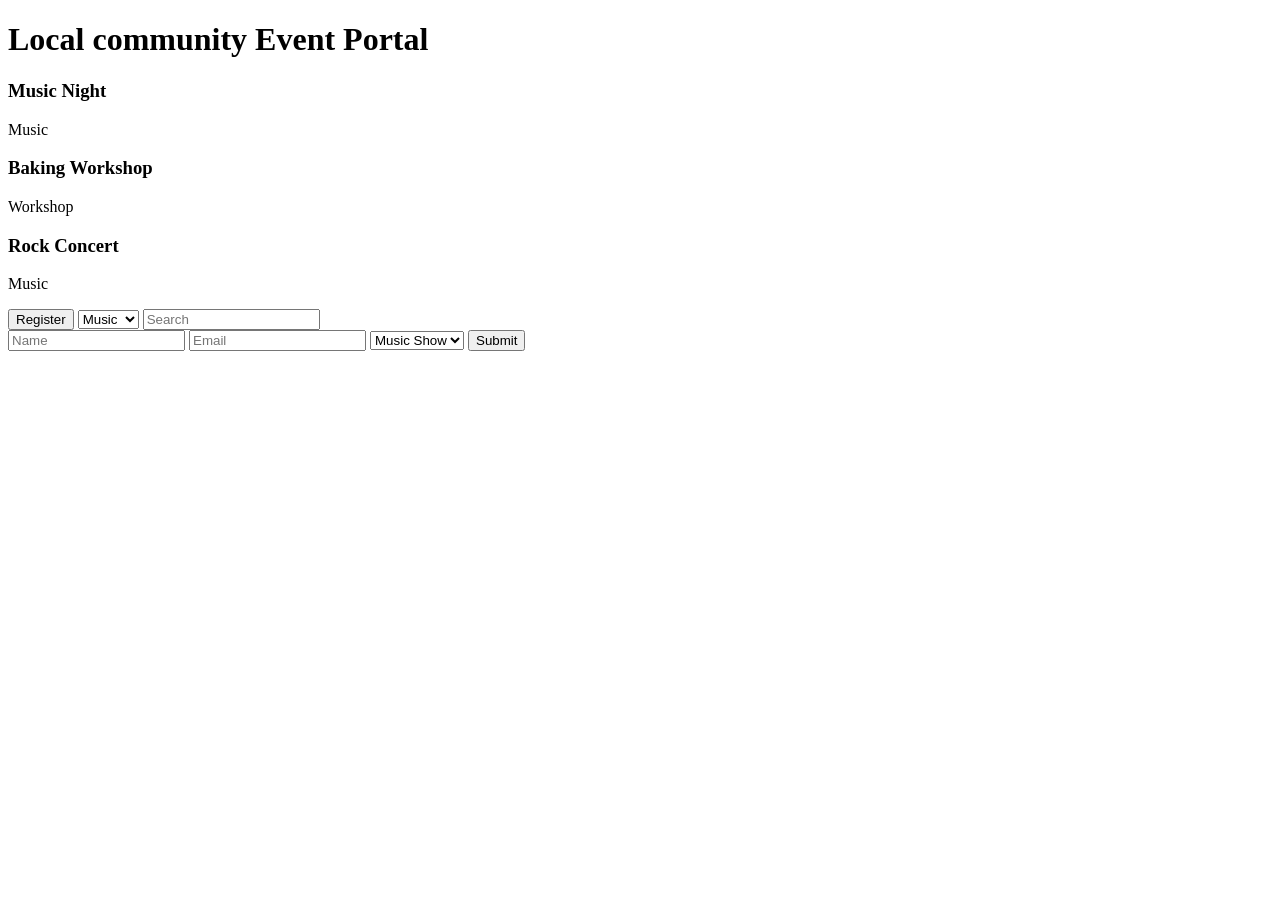
<file: Javascript/index.html>
<!DOCTYPE html>
<html lang="en">
<head>
    <meta charset="UTF-8">
    <meta name="viewport" content="width=device-width, initial-scale=1.0">
    <title>Local community Event Portal</title>
</head>
<body>
    <h1>Local community Event Portal</h1>
    <div id="eventContainer"></div>
    <button id="registerbtn">Register</button>
    <select id="category">
        <option>Music</option>
        <option>Sports</option>
    </select>
    <input type="text" id="searchBox" placeholder="Search">
    <form id="regForm">
        <input type="text" name="username" placeholder="Name">
        <input type="email" name="email" placeholder="Email">
        <select name="event">
            <option>Music Show</option>
            <option>Workshop</option>
        </select>
        <button>Submit</button>
    </form>
    <p id="error"></p>
    <p id="status"></p>
    <p id="loading"></p>
    <script src="main.js"></script>
</body>
</html>
</file>
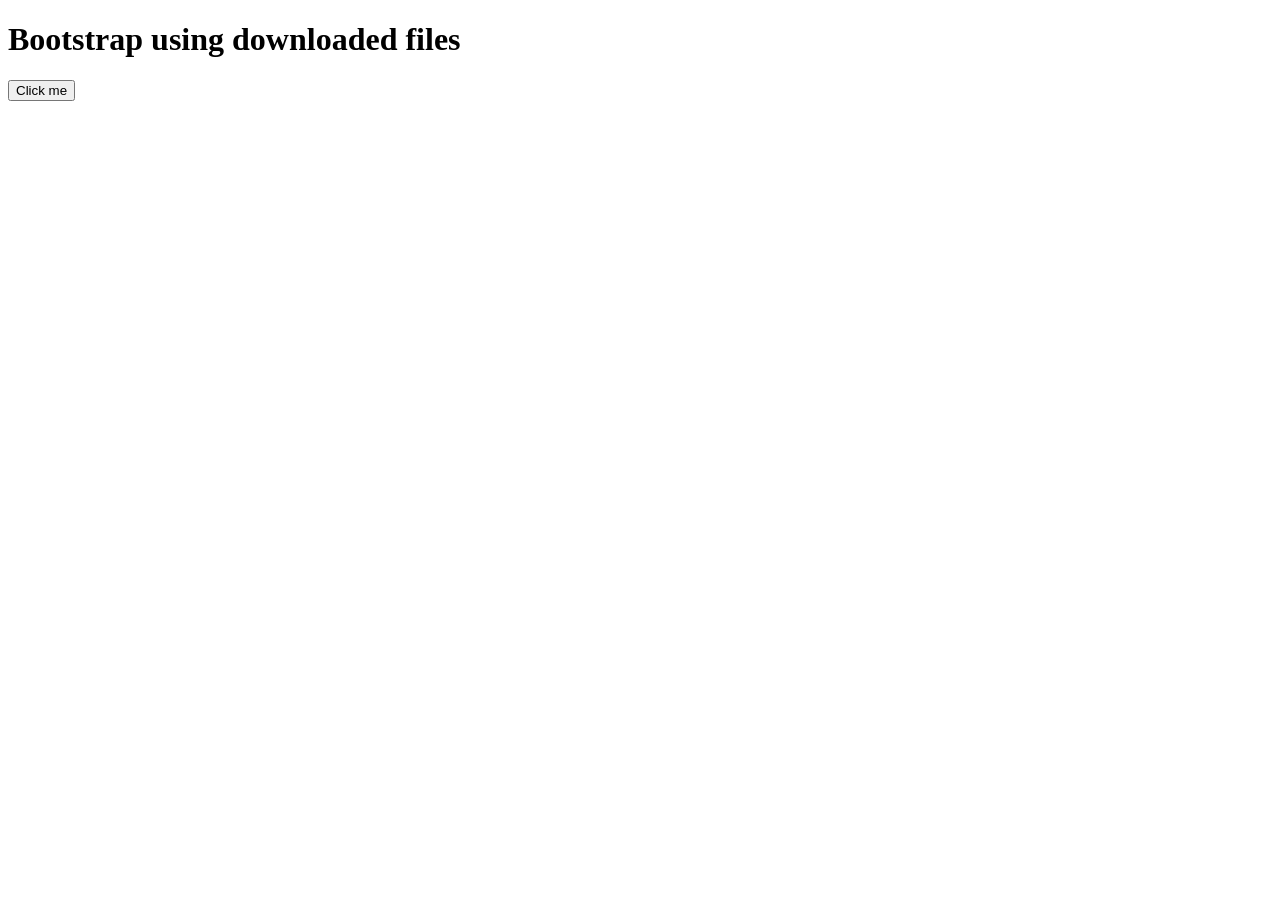
<file: Bootstrap5/exercise1.2/index.html>
<!DOCTYPE html>
<html lang="en">
<head>
    <meta charset="UTF-8">
    <meta name="viewport" content="width=device-width, initial-scale=1.0">
    <title>Bootstrap</title>
</head>
<body>
    <div class="container mt-5">
        <h1 class="text-primary">Bootstrap using downloaded files</h1>
        <button class="btn btn-success">Click me</button>
    </div>
    <script src="js/bootstrap.bundle.min.js"></script>
</body>
</html>
</file>
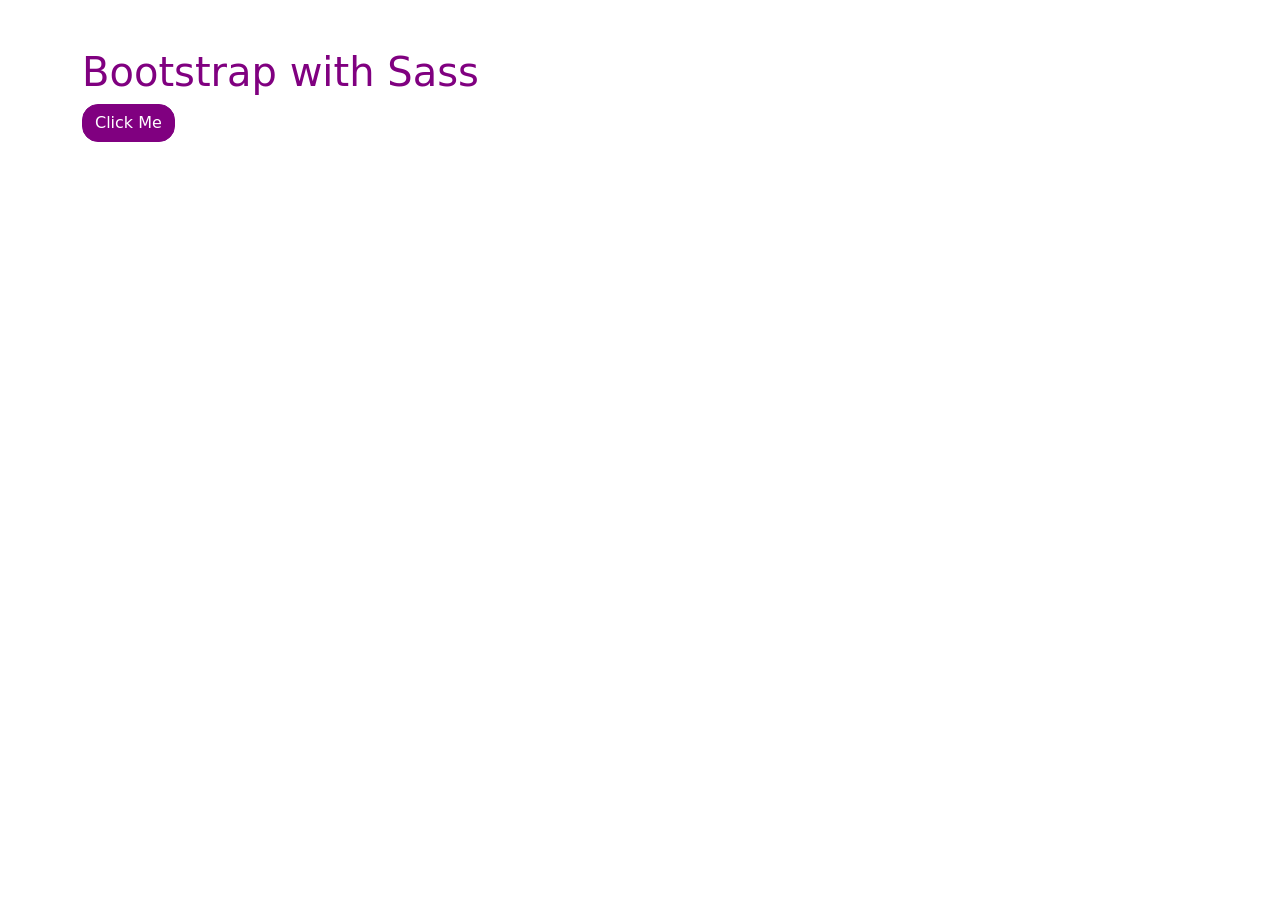
<file: Bootstrap5/exercise19.1/index.html>
<!DOCTYPE html>
<html>
<head>
    <title>Bootstrap Sass Setup</title>
    <link rel="stylesheet" href="css/custom.css">
</head>
<body>

<div class="container mt-5">

    <h1 class="text-primary">
        Bootstrap with Sass
    </h1>

    <button class="btn btn-primary">
        Click Me
    </button>

</div>

</body>
</html>
</file>
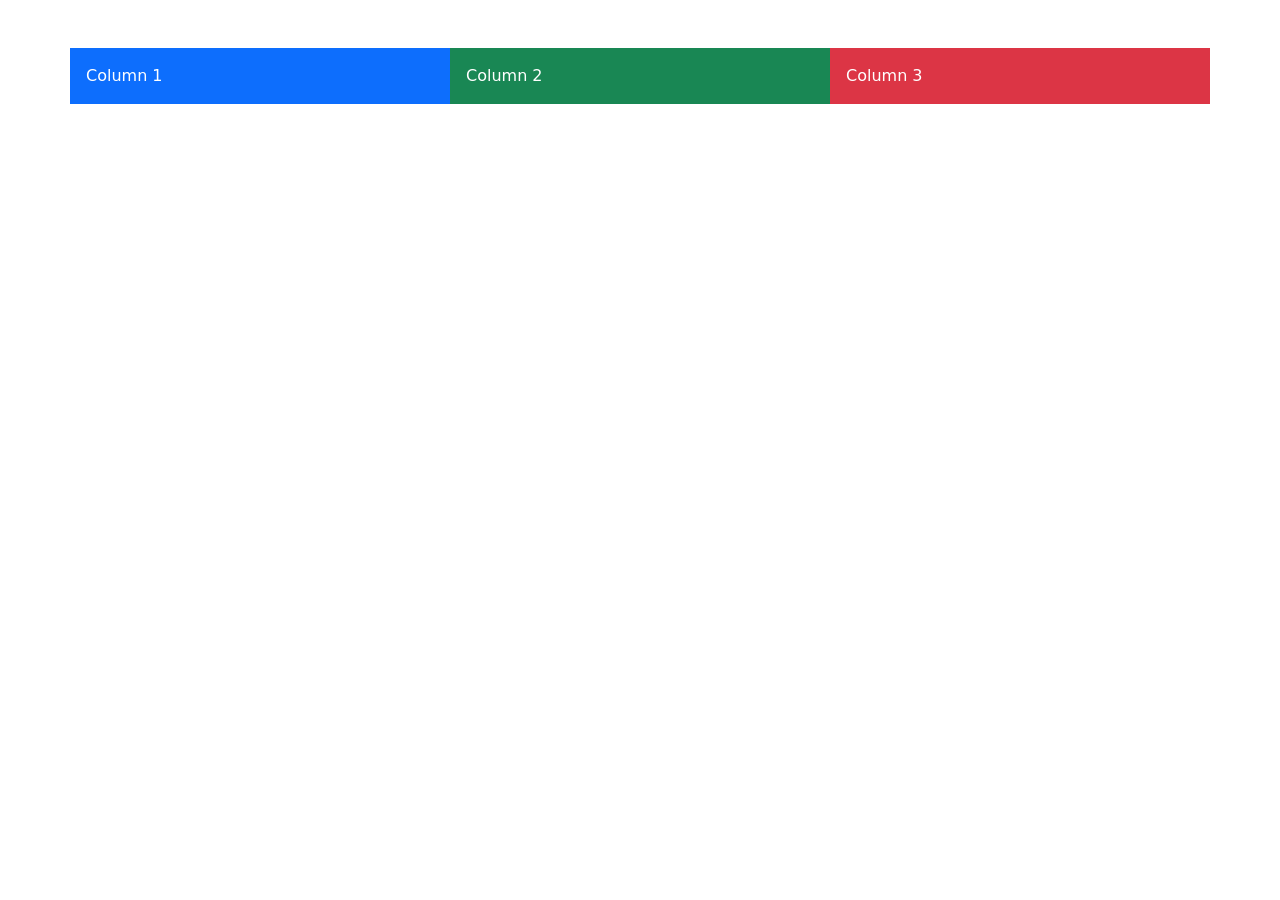
<file: Bootstrap5/exercise.3.2.html>
<!DOCTYPE html>
<html lang="en">
<head>
    <meta charset="UTF-8">
    <meta name="viewport" content="width=device-width, initial-scale=1.0">
    <title>Exercise 3.2</title>
    <link href="https://cdn.jsdelivr.net/npm/bootstrap@5.3.3/dist/css/bootstrap.min.css"  rel="stylesheet">
</head>
<body>
    <div class="container mt-5">
        <div class="row">
            <div class="col-sm-4 bg-primary text-white p-3">
                Column 1
            </div>
            <div class="col-sm-4 bg-success text-white p-3">
                Column 2
            </div>
            <div class="col-sm-4 bg-danger text-white p-3">
                Column 3
            </div>
        </div>
    </div>
</body>
</html>
</file>
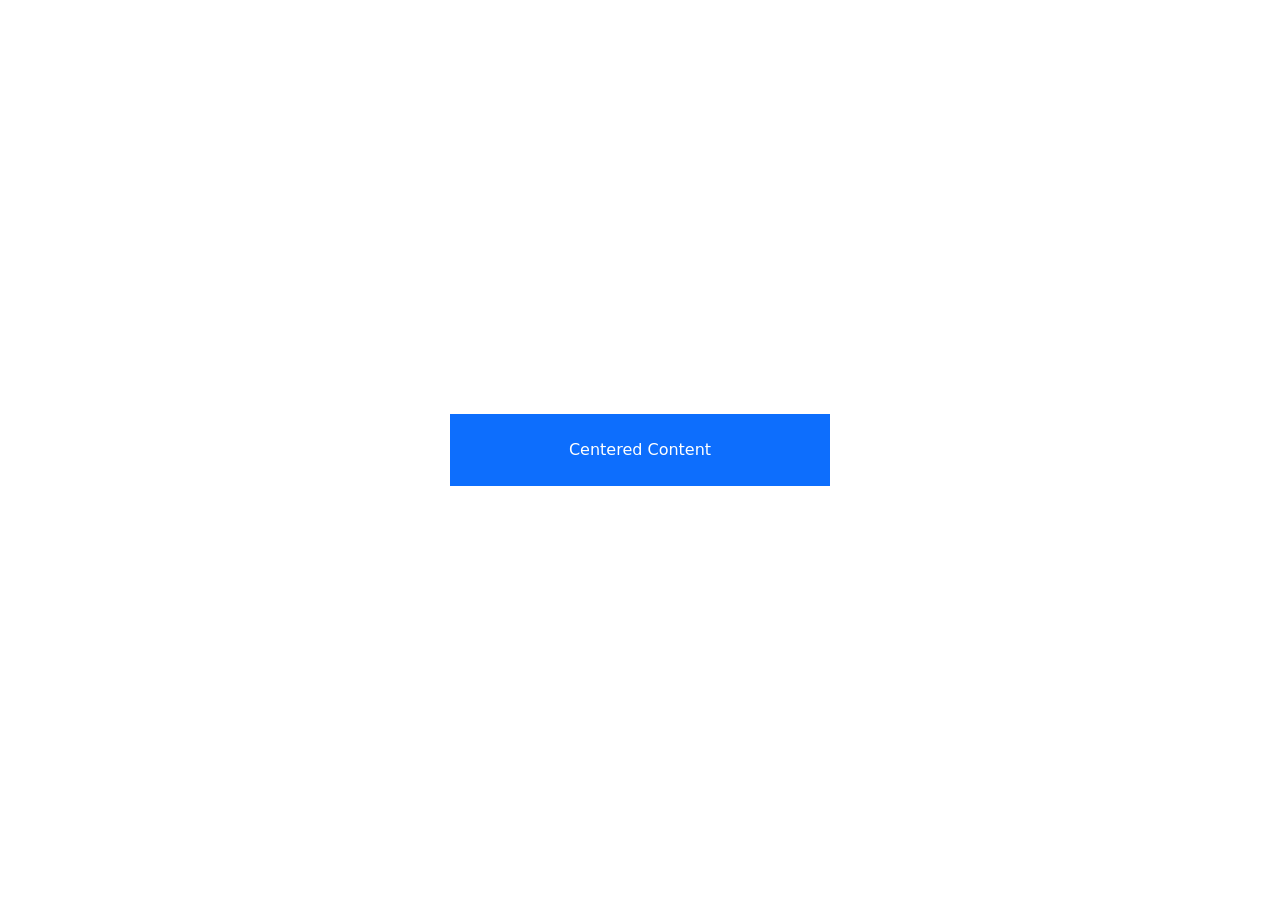
<file: Bootstrap5/exercise.5.1.html>
<!DOCTYPE html>
<html lang="en">
<head>
    <meta charset="UTF-8">
    <meta name="viewport" content="width=device-width, initial-scale=1.0">
    <title>Exercise 5.1</title>
    <link href="https://cdn.jsdelivr.net/npm/bootstrap@5.3.3/dist/css/bootstrap.min.css"
          rel="stylesheet">
</head>
<body>
<div class="container">
    <div class="row justify-content-center align-items-center vh-100">
        <div class="col-md-4 bg-primary text-white text-center p-4">
            Centered Content
        </div>
    </div>
</div>
</body>
</html>
</file>
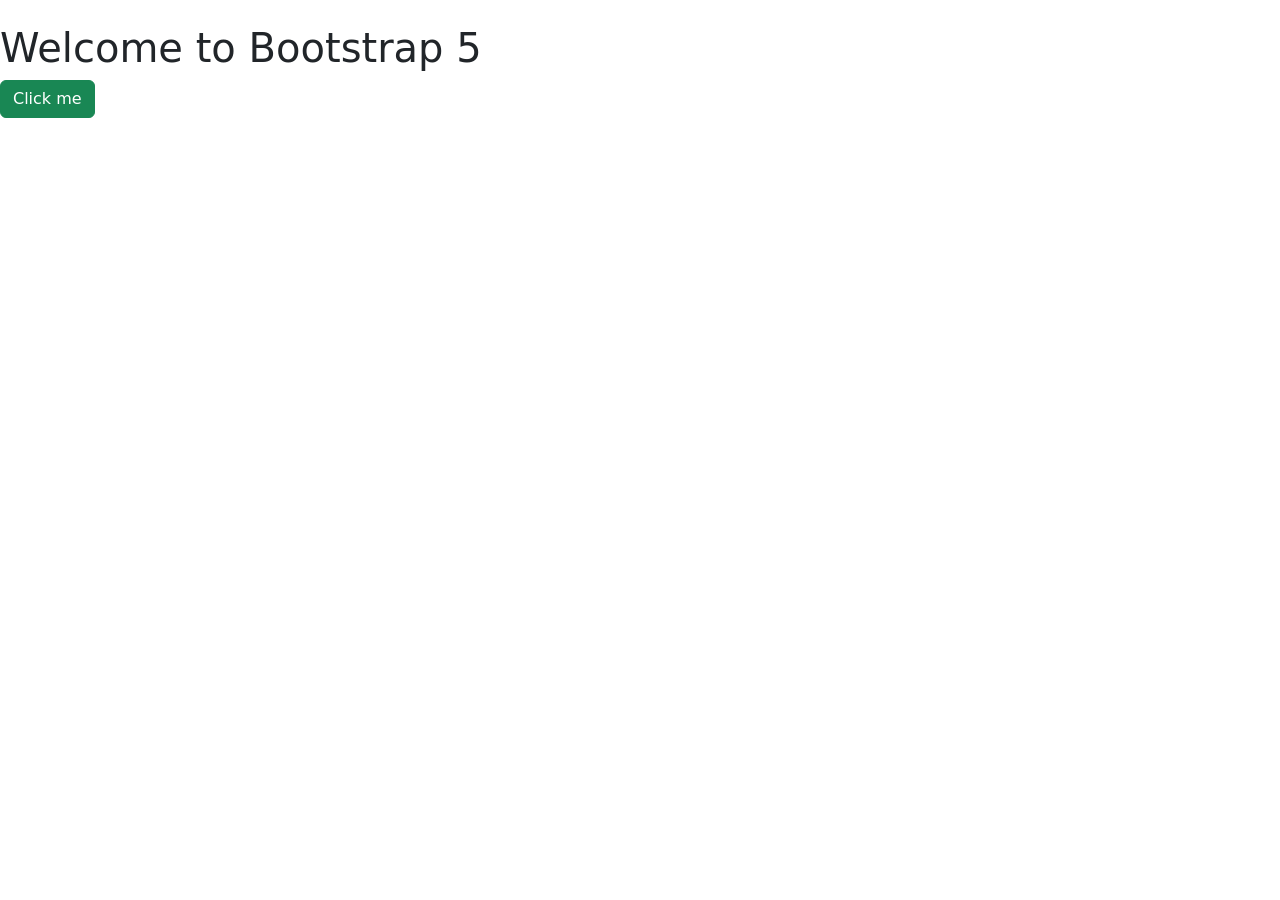
<file: Bootstrap5/exercise1.1.html>
<!DOCTYPE html>
<html lang="en">
<head>
    <meta charset="UTF-8">
    <meta name="viewport" content="width=device-width, initial-scale=1.0">
     <link href="https://cdn.jsdelivr.net/npm/bootstrap@5.3.3/dist/css/bootstrap.min.css"  rel="stylesheet">
    <title>Bootstrap</title>
</head>
<body>
    <dvi class="container mt-5">
        <h1 class="text primary">Welcome to Bootstrap 5</h1>
        <button class="btn btn-success">Click me</button>
    </dvi>
</body>
</html>
</file>
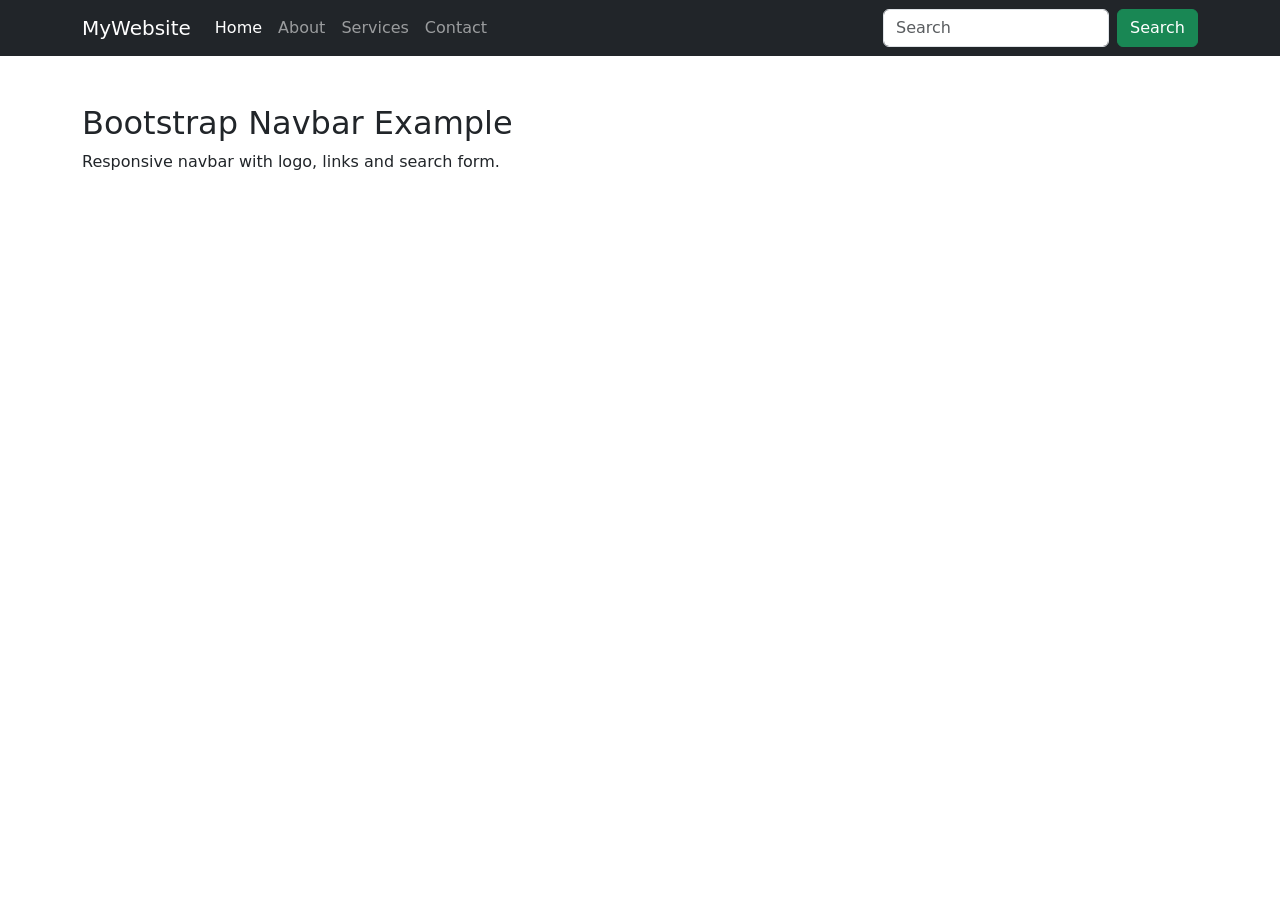
<file: Bootstrap5/exercise10.1.html>
<!DOCTYPE html>
<html lang="en">
<head>
    <meta charset="UTF-8">
    <meta name="viewport" content="width=device-width, initial-scale=1.0">
    <title>Responsive Navbar</title>

    <link href="https://cdn.jsdelivr.net/npm/bootstrap@5.3.3/dist/css/bootstrap.min.css"
          rel="stylesheet">
</head>
<body>

<nav class="navbar navbar-expand-lg navbar-dark bg-dark">

    <div class="container">

        <a class="navbar-brand" href="#">
            MyWebsite
        </a>

        <button class="navbar-toggler"
                type="button"
                data-bs-toggle="collapse"
                data-bs-target="#navbarMenu">

            <span class="navbar-toggler-icon"></span>

        </button>

        <div class="collapse navbar-collapse"
             id="navbarMenu">

            <ul class="navbar-nav me-auto">

                <li class="nav-item">
                    <a class="nav-link active" href="#">
                        Home
                    </a>
                </li>

                <li class="nav-item">
                    <a class="nav-link" href="#">
                        About
                    </a>
                </li>

                <li class="nav-item">
                    <a class="nav-link" href="#">
                        Services
                    </a>
                </li>

                <li class="nav-item">
                    <a class="nav-link" href="#">
                        Contact
                    </a>
                </li>

            </ul>

            <form class="d-flex">

                <input class="form-control me-2"
                       type="search"
                       placeholder="Search">

                <button class="btn btn-success">
                    Search
                </button>

            </form>

        </div>

    </div>

</nav>

<div class="container mt-5">

    <h2>Bootstrap Navbar Example</h2>

    <p>
        Responsive navbar with logo, links and search form.
    </p>

</div>

<script src="https://cdn.jsdelivr.net/npm/bootstrap@5.3.3/dist/js/bootstrap.bundle.min.js"></script>

</body>
</html>
</file>
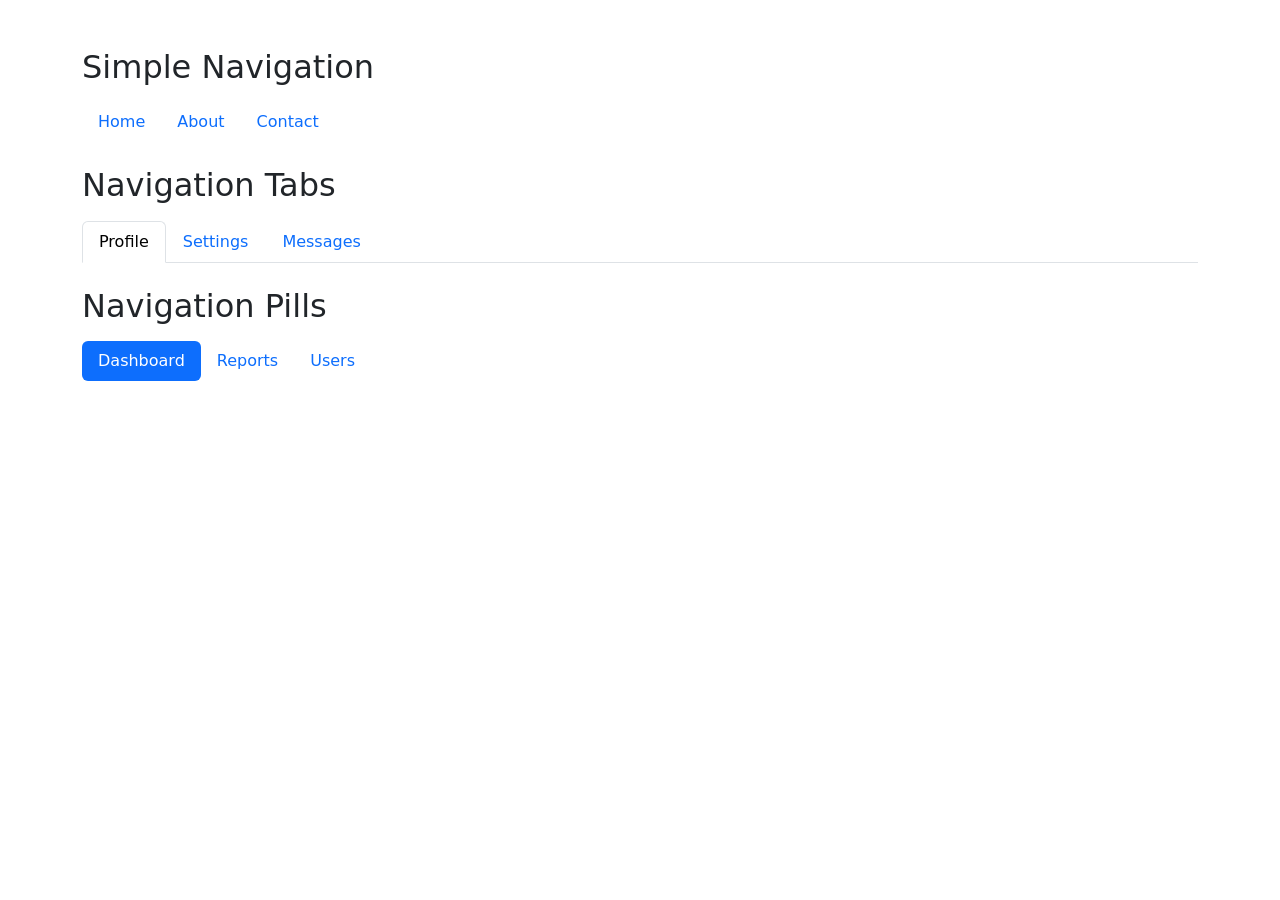
<file: Bootstrap5/exercise10.2.html>
<!DOCTYPE html>
<html lang="en">
<head>
    <meta charset="UTF-8">
    <meta name="viewport" content="width=device-width, initial-scale=1.0">
    <title>Nav Tabs and Pills</title>
    <link href="https://cdn.jsdelivr.net/npm/bootstrap@5.3.3/dist/css/bootstrap.min.css"
          rel="stylesheet">
</head>
<body>
<div class="container mt-5">
    <h2 class="mb-3">Simple Navigation</h2>
    <ul class="nav mb-4">
        <li class="nav-item">
            <a class="nav-link active" href="#">
                Home
            </a>
        </li>
        <li class="nav-item">
            <a class="nav-link" href="#">
                About
            </a>
        </li>
        <li class="nav-item">
            <a class="nav-link" href="#">
                Contact
            </a>
        </li>
    </ul>
    <h2 class="mb-3">Navigation Tabs</h2>
    <ul class="nav nav-tabs mb-4">
        <li class="nav-item">
            <a class="nav-link active" href="#">
                Profile
            </a>
        </li>
        <li class="nav-item">
            <a class="nav-link" href="#">
                Settings
            </a>
        </li>
        <li class="nav-item">
            <a class="nav-link" href="#">
                Messages
            </a>
        </li>
    </ul>
    <h2 class="mb-3">Navigation Pills</h2>
    <ul class="nav nav-pills">
        <li class="nav-item">
            <a class="nav-link active" href="#">
                Dashboard
            </a>
        </li>
        <li class="nav-item">
            <a class="nav-link" href="#">
                Reports
            </a>
        </li>
        <li class="nav-item">
            <a class="nav-link" href="#">
                Users
            </a>
        </li>
    </ul>
</div>
</body>
</html>
</file>
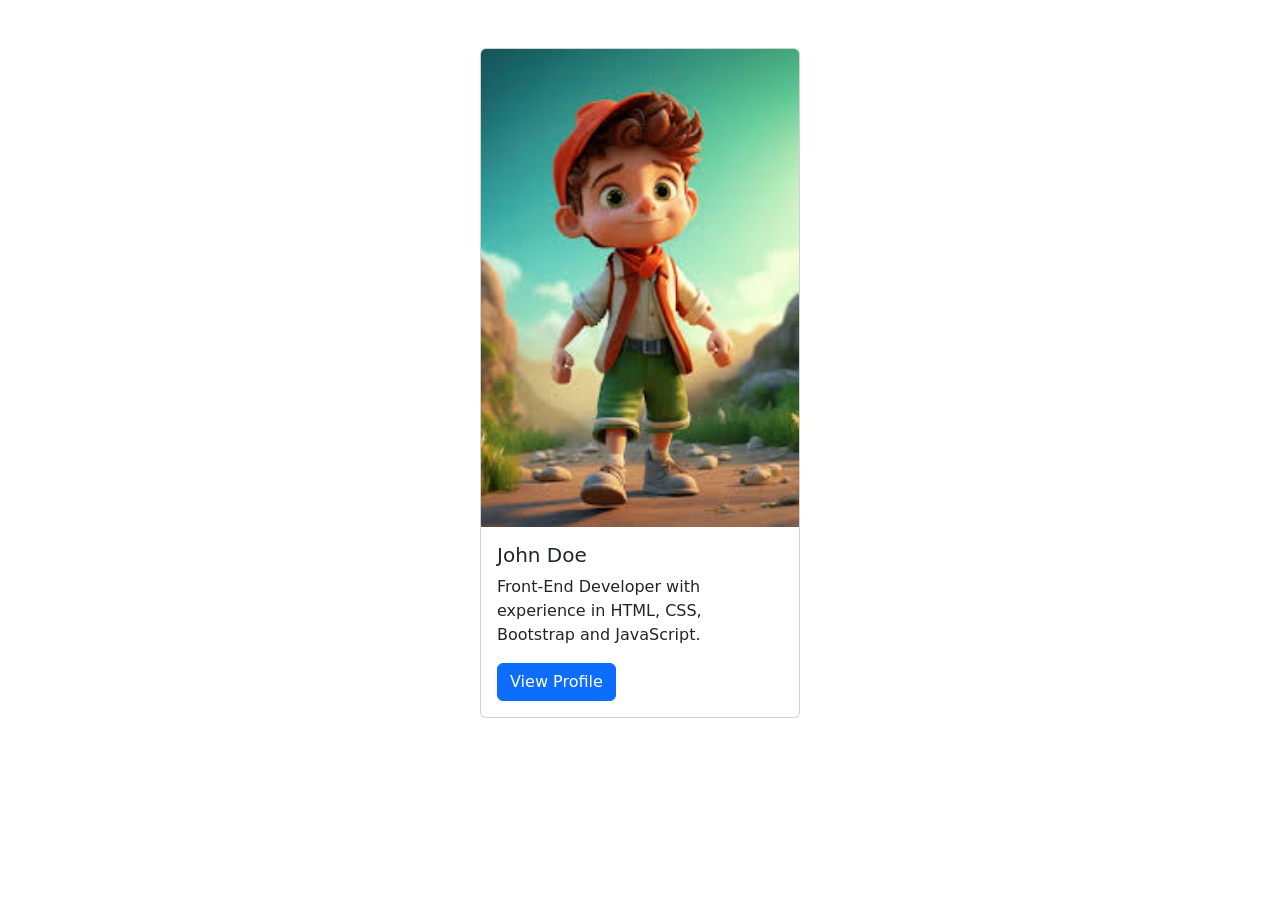
<file: Bootstrap5/exercise11.1.html>
<!DOCTYPE html>
<html lang="en">
<head>
    <meta charset="UTF-8">
    <meta name="viewport" content="width=device-width, initial-scale=1.0">
    <title>Profile Card</title>
    <link href="https://cdn.jsdelivr.net/npm/bootstrap@5.3.3/dist/css/bootstrap.min.css"
          rel="stylesheet">
</head>
<body>
<div class="container mt-5">
    <div class="card mx-auto" style="width: 20rem;">
        <img src="[data-uri]"
             class="card-img-top"
             alt="Profile Image">
        <div class="card-body">
            <h5 class="card-title">
                John Doe
            </h5>
            <p class="card-text">
                Front-End Developer with experience in
                HTML, CSS, Bootstrap and JavaScript.
            </p>
            <a href="#"
               class="btn btn-primary">
               View Profile
            </a>
        </div>
    </div>
</div>
</body>
</html>
</file>
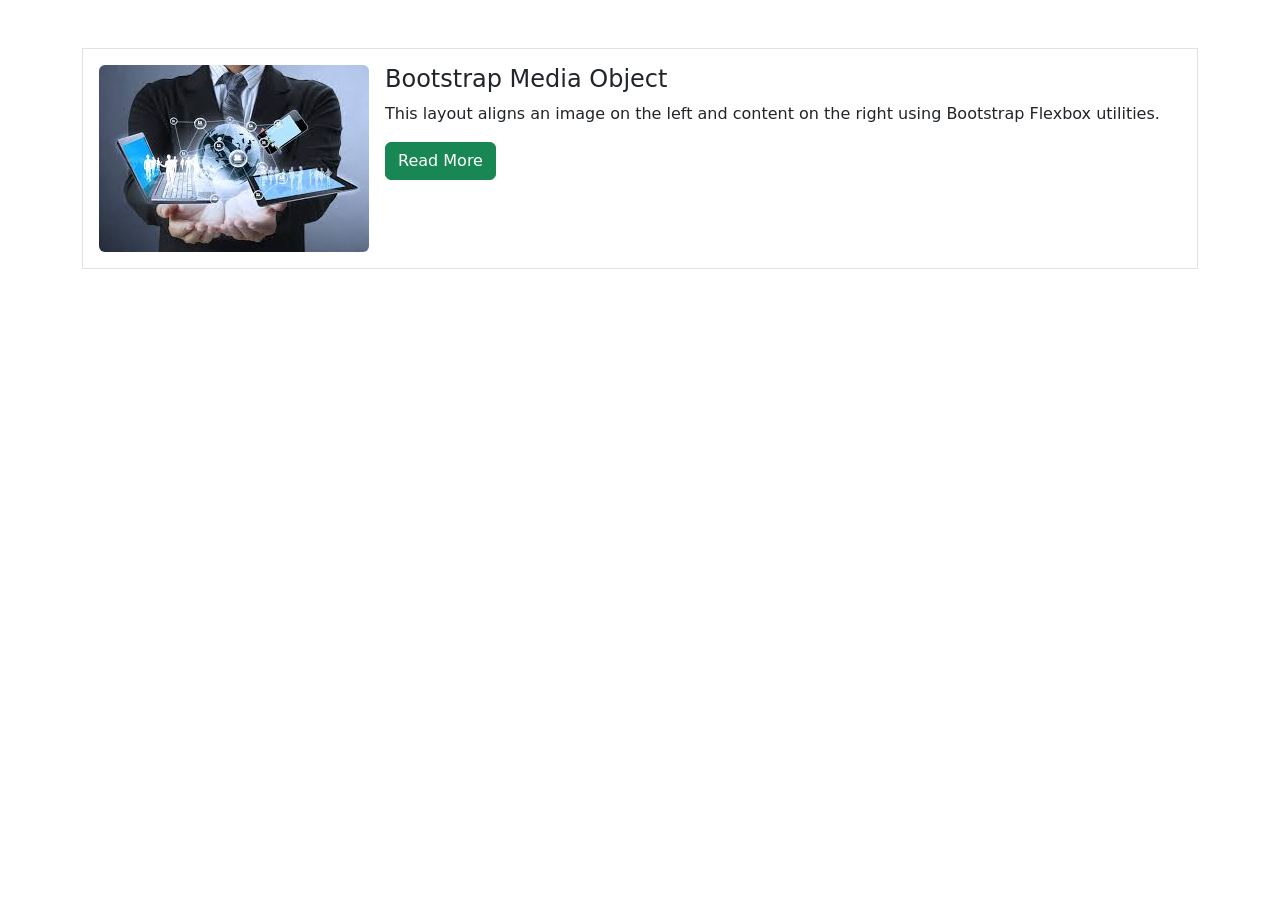
<file: Bootstrap5/exercise11.2.html>
<!DOCTYPE html>
<html lang="en">
<head>
    <meta charset="UTF-8">
    <meta name="viewport" content="width=device-width, initial-scale=1.0">
    <title>Media Object Layout</title>

    <link href="https://cdn.jsdelivr.net/npm/bootstrap@5.3.3/dist/css/bootstrap.min.css"
          rel="stylesheet">
</head>
<body>

<div class="container mt-5">

    <div class="d-flex border p-3">

        <img src="[data-uri]"
             alt="Profile"
             class="me-3 rounded">
        <div>
            <h4>Bootstrap Media Object</h4>
            <p>
                This layout aligns an image on the left
                and content on the right using Bootstrap
                Flexbox utilities.
            </p>
            <button class="btn btn-success">
                Read More
            </button>
        </div>
    </div>
</div>
</body>
</html>
</file>
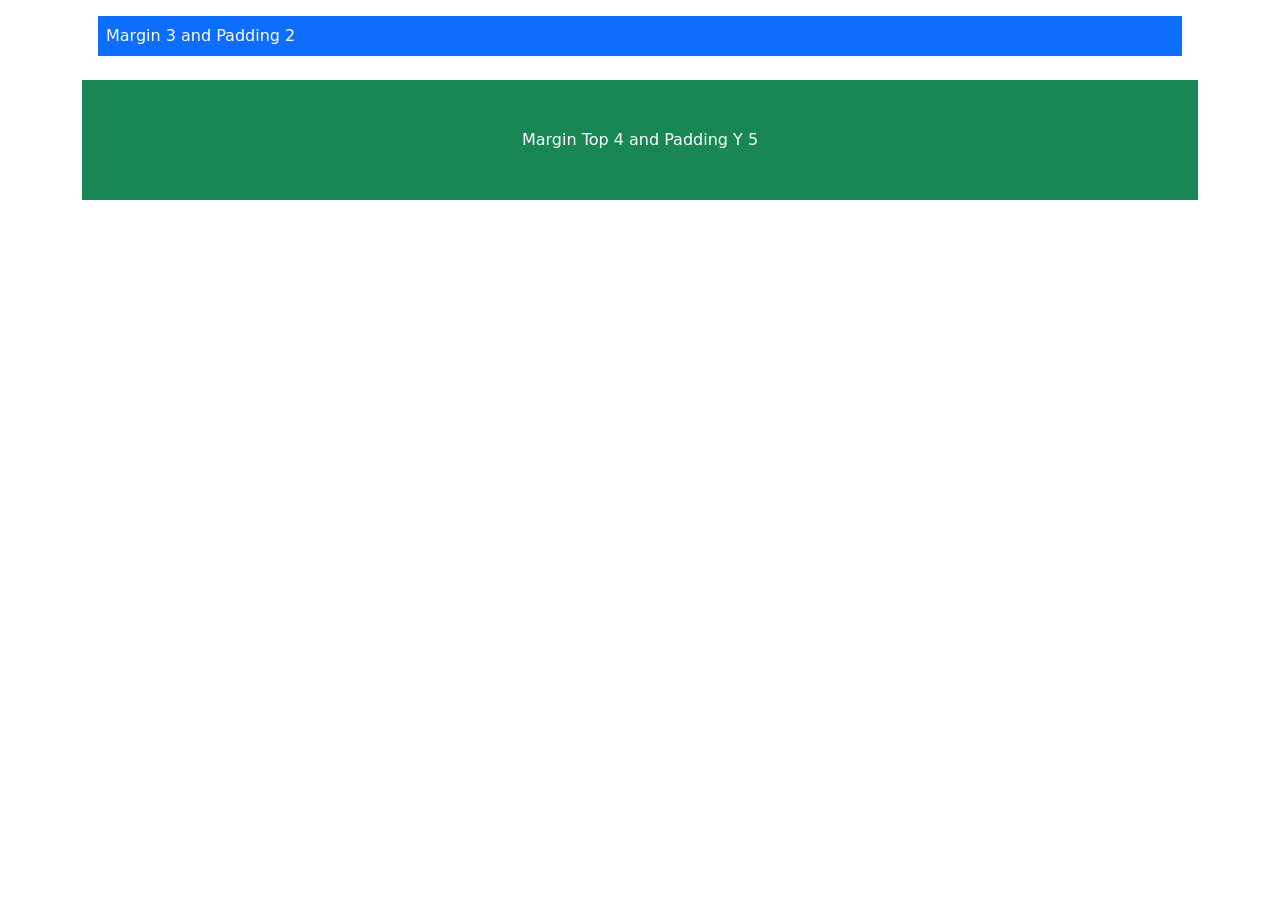
<file: Bootstrap5/exercise12.1.html>
<!DOCTYPE html>
<html lang="en">
<head>
    <meta charset="UTF-8">
    <meta name="viewport" content="width=device-width, initial-scale=1.0">
    <title>Spacing Utilities</title>
    <link href="https://cdn.jsdelivr.net/npm/bootstrap@5.3.3/dist/css/bootstrap.min.css"
          rel="stylesheet">
</head>
<body>
<div class="container">
    <div class="bg-primary text-white m-3 p-2">
        Margin 3 and Padding 2
    </div>
    <div class="bg-success text-white mt-4 py-5 text-center">
        Margin Top 4 and Padding Y 5
    </div>
</div>
</body>
</html>
</file>
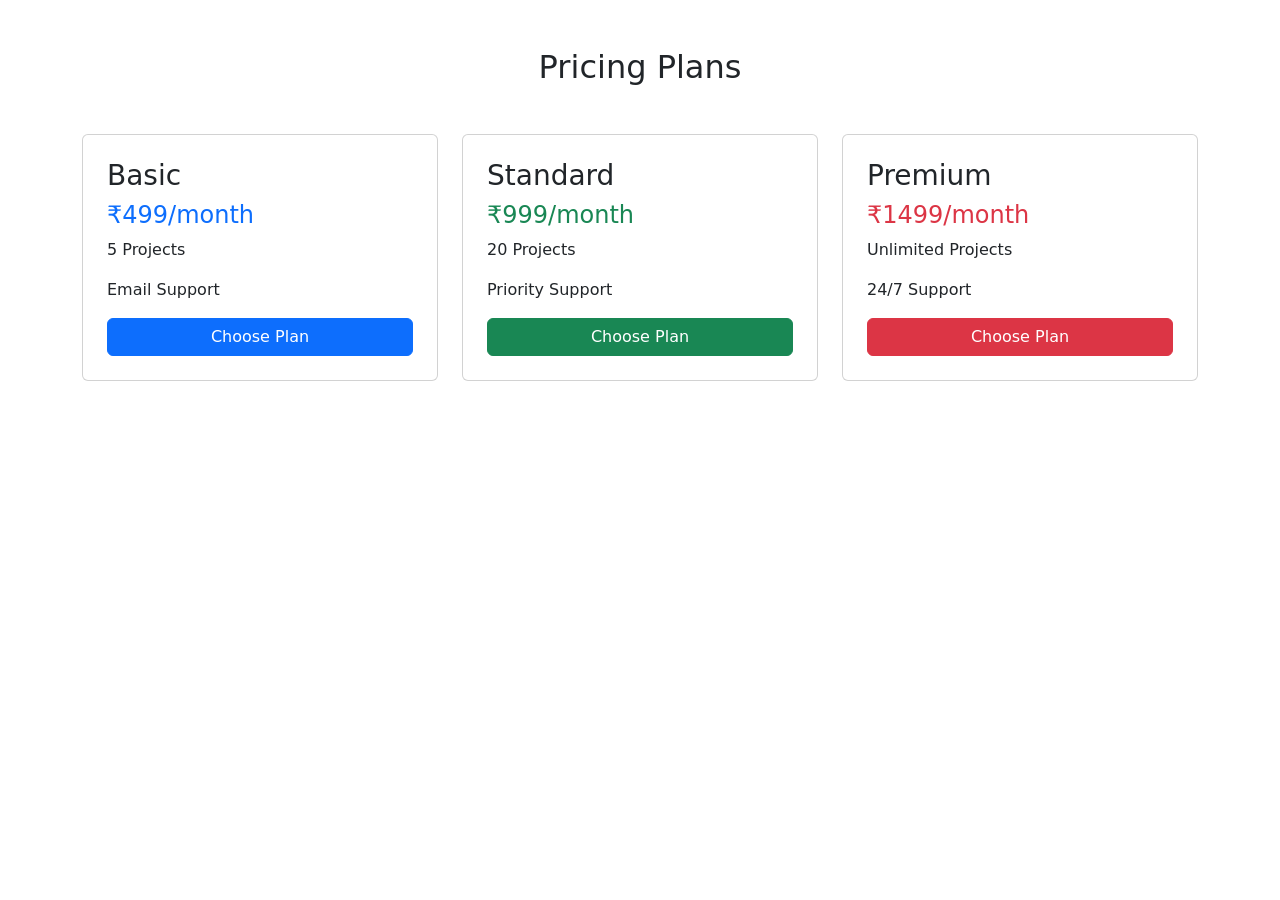
<file: Bootstrap5/exercise12.2.html>
<!DOCTYPE html>
<html lang="en">
<head>
    <meta charset="UTF-8">
    <meta name="viewport" content="width=device-width, initial-scale=1.0">
    <title>Pricing Section</title>
    <link href="https://cdn.jsdelivr.net/npm/bootstrap@5.3.3/dist/css/bootstrap.min.css"
          rel="stylesheet">
</head>
<body>
<div class="container py-5">
    <h2 class="text-center mb-5">
        Pricing Plans
    </h2>
    <div class="row g-4">
        <div class="col-md-4">
            <div class="card p-4">
                <h3>Basic</h3>
                <h4 class="text-primary">
                    ₹499/month
                </h4>
                <p>5 Projects</p>
                <p>Email Support</p>
                <button class="btn btn-primary">
                    Choose Plan
                </button>
            </div>
        </div>
        <div class="col-md-4">
            <div class="card p-4">
                <h3>Standard</h3>
                <h4 class="text-success">
                    ₹999/month
                </h4>
                <p>20 Projects</p>
                <p>Priority Support</p>
                <button class="btn btn-success">
                    Choose Plan
                </button>
            </div>
        </div>
        <div class="col-md-4">
            <div class="card p-4">
                <h3>Premium</h3>
                <h4 class="text-danger">
                    ₹1499/month
                </h4>
                <p>Unlimited Projects</p>
                <p>24/7 Support</p>
                <button class="btn btn-danger">
                    Choose Plan
                </button>
            </div>
        </div>
    </div>
</div>
</body>
</html>
</file>
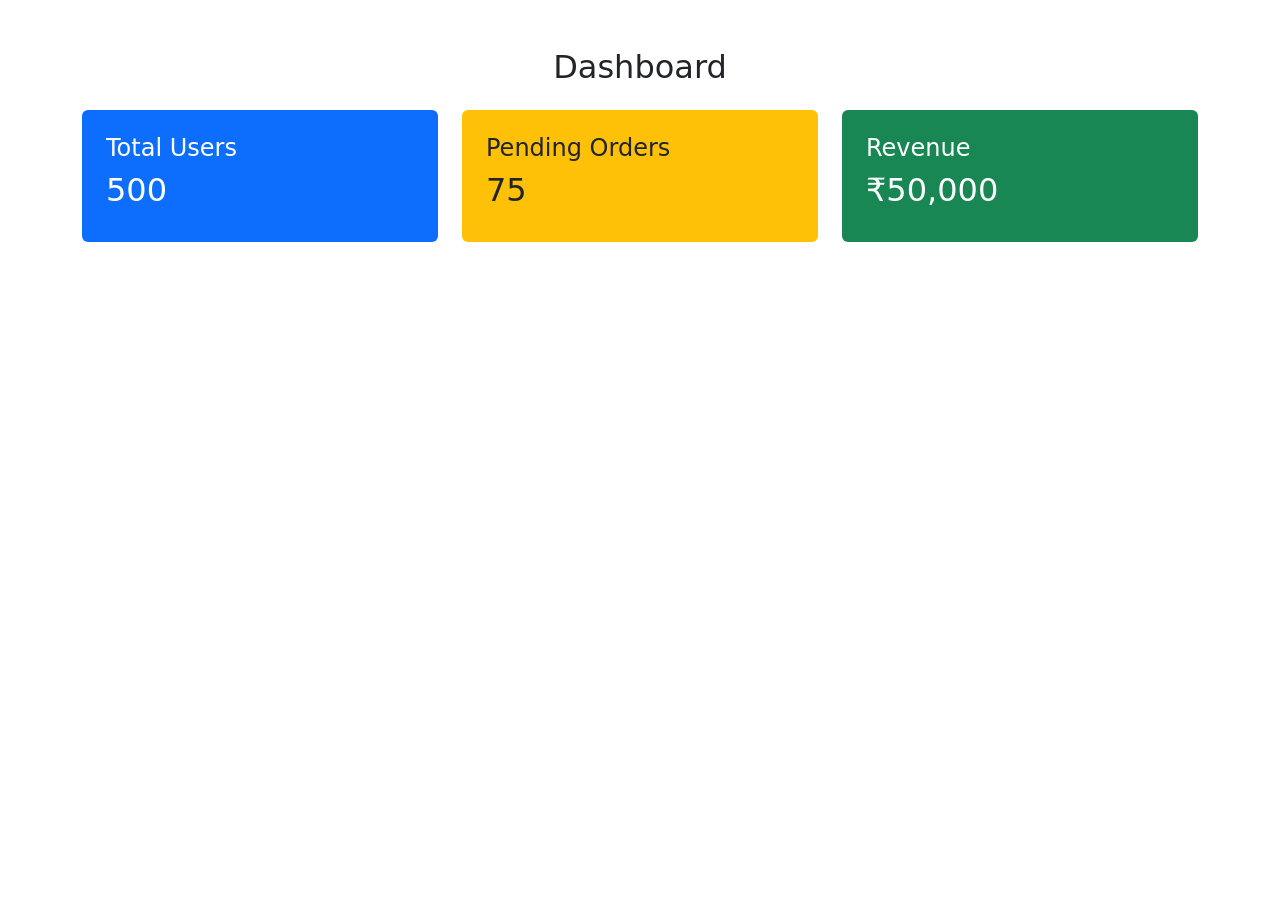
<file: Bootstrap5/exercise13.1.html>
<!DOCTYPE html>
<html lang="en">
<head>
    <meta charset="UTF-8">
    <meta name="viewport" content="width=device-width, initial-scale=1.0">
    <title>Dashboard Colors</title>

    <link href="https://cdn.jsdelivr.net/npm/bootstrap@5.3.3/dist/css/bootstrap.min.css"
          rel="stylesheet">
</head>
<body>

<div class="container mt-5">

    <h2 class="text-center mb-4">
        Dashboard
    </h2>

    <div class="row g-4">

        <div class="col-md-4">
            <div class="bg-primary text-white p-4 rounded">
                <h4>Total Users</h4>
                <h2>500</h2>
            </div>
        </div>

        <div class="col-md-4">
            <div class="bg-warning p-4 rounded">
                <h4>Pending Orders</h4>
                <h2>75</h2>
            </div>
        </div>

        <div class="col-md-4">
            <div class="bg-success text-white p-4 rounded">
                <h4>Revenue</h4>
                <h2>₹50,000</h2>
            </div>
        </div>

    </div>

</div>

</body>
</html>
</file>
